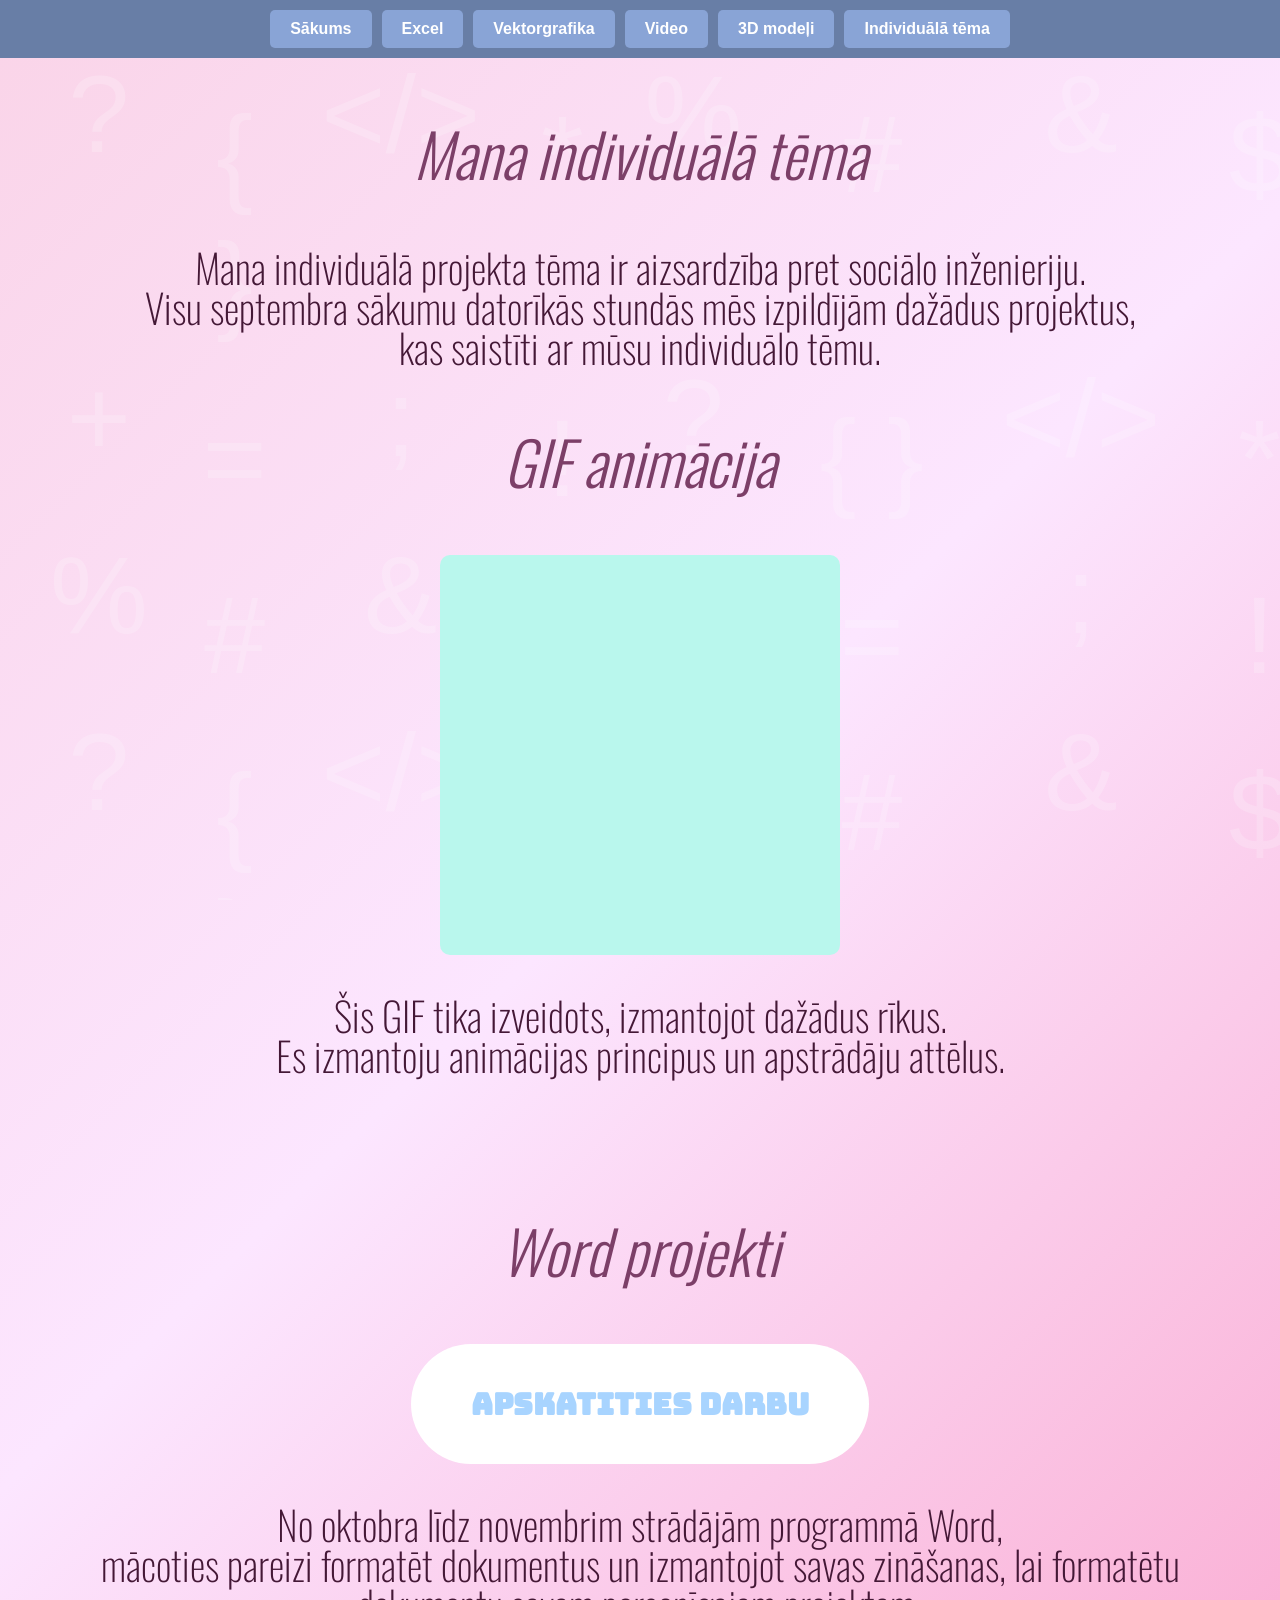
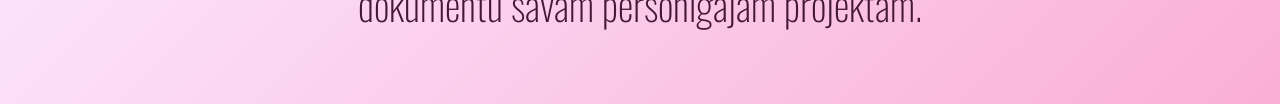
<file: otrais.html>
<!DOCTYPE html>
<html lang="lv">
    <head>
        <meta charset="UTF-8">
        <title>Individuālā tēma</title>
         <link rel="preconnect" href="https://fonts.googleapis.com">
<link rel="preconnect" href="https://fonts.googleapis.com">
<link rel="preconnect" href="https://fonts.gstatic.com" crossorigin>
<link href="https://fonts.googleapis.com/css2?family=Bungee&family=DM+Sans:ital,opsz,wght@0,9..40,100..1000;1,9..40,100..1000&family=Oswald:wght@200..700&display=swap" rel="stylesheet">        
<link rel="preconnect" href="https://fonts.gstatic.com" crossorigin>
<link href="https://fonts.googleapis.com/css2?family=Oswald:wght@200..700&display=swap" rel="stylesheet">
<link rel="preconnect" href="https://fonts.googleapis.com">
<link rel="preconnect" href="https://fonts.gstatic.com" crossorigin>
<link href="https://fonts.googleapis.com/css2?family=DM+Sans:ital,opsz,wght@0,9..40,100..1000;1,9..40,100..1000&family=Oswald:wght@200..700&display=swap" rel="stylesheet">
<link rel="preconnect" href="https://fonts.googleapis.com">
<link rel="preconnect" href="https://fonts.gstatic.com" crossorigin>
<link href="https://fonts.googleapis.com/css2?family=Bungee&family=DM+Sans:ital,opsz,wght@0,9..40,100..1000;1,9..40,100..1000&family=Oswald:wght@200..700&display=swap" rel="stylesheet">
<link rel="stylesheet" href="mansstils.css">
    </head>
    <body>
        <div id="top"></div>
        <div class="bg-grid">
             <span>?</span>
  <span>{ }</span>
  <span>&lt;/&gt;</span>
  <span>*</span>
  <span>%</span>
  <span>#</span>
  <span>&amp;</span>
  <span>$</span>
  <span>+</span>
  <span>=</span>
  <span>;</span>
  <span>!</span>
   <span>?</span>
  <span>{ }</span>
  <span>&lt;/&gt;</span>
  <span>*</span>
  <span>%</span>
  <span>#</span>
  <span>&amp;</span>
  <span>$</span>
  <span>+</span>
  <span>=</span>
  <span>;</span>
  <span>!</span>
   <span>?</span>
  <span>{ }</span>
  <span>&lt;/&gt;</span>
  <span>*</span>
  <span>%</span>
  <span>#</span>
  <span>&amp;</span>
  <span>$</span>
  <span>+</span>
  <span>=</span>
  <span>;</span>
  <span>!</span>
  <span>{ }</span>
  <span>&lt;/&gt;</span>
  <span>*</span>
  <span>%</span>
  <span>#</span>
  <span>&amp;</span>
  <span>$</span>
  <span>+</span>
  <span>=</span>
  <span>;</span>
  <span>!</span>
   <span>?</span>
        </div>
        <nav>
            <ul>
                <li><a href="index.html#top">Sākums</a></li>
                <li><a href="index.html#excel">Excel</a></li>
                <li><a href="index.html#vectorgrafika">Vektorgrafika</a></li>
                <li><a href="index.html#video">Video</a></li>
                <li><a href="index.html#3d">3D modeļi</a></li>
                <li class="dropdown">
            <a href="#">Individuālā tēma </a>
            <ul class="dropdown-menu">
                <li><a href="#gif">GIFs</a></li>
                <li><a href="#word">Word</a></li>
            </ul>
        </li>
            </ul>
        </nav>
        <h2>Mana individuālā tēma</h2>
        <p>Mana individuālā projekta tēma ir aizsardzība pret sociālo inženieriju. 
        <br>Visu septembra sākumu datorīkās stundās mēs izpildījām dažādus projektus, 
        <br>kas saistīti ar mūsu individuālo tēmu.</p>
        <section id="gif">
            <h2>GIF animācija</h2>
            <img src="images/gifs.gif" alt="Mans GIFs"/>
            <p>Šis GIF tika izveidots, izmantojot dažādus rīkus.
            <br>Es izmantoju animācijas principus un apstrādāju attēlus.</p>
    </section>
        <section id="word">
            <div class="main-container">
            <h2>Word projekti</h2>
            <a href="images/wordformatets.docx" target="_blank" class="main-button"> Apskatities darbu
            </a>
            <p>No oktobra līdz novembrim strādājām programmā Word,
                <br>mācoties pareizi formatēt dokumentus un izmantojot savas zināšanas, lai formatētu dokumentu savam personīgajam projektam.</P>
            </div>
    </section>
        
        
        
    </body>
</html>
</file>
<file: mansstils.css>
body{ 
    margin: 0;
    padding: 0;
    box-sizing: border-box;
    font-family: Arial, sans-serif;
    min-height: 100vh;
    background: linear-gradient(135deg,#fad4e8,#fce6ff,#faafd4);
    position: relative;
    opacity: 0;            
    animation: fadeIn 0.3s forwards;
}

@keyframes fadeIn {
  to {
    opacity: 1;
  }
}

h1{
    color: rgb(176,108,153);
    text-align: center;
    font-size: 70px;
    font-family: 'Bungee',sans-serif;
    font-weight: 400;
    font-style: normal;

    
}
h2{
    color: rgb(124,63,104);
    text-align: center;
    font-size: 60px;
    font-family:'Oswald',serif;
    font-weight: 300;
    font-style: oblique;
        
}
h3{  color: rgb(124,63,104);
    text-align: center;
    font-size: 50px;
    font-family:'Oswald',sans-serif;
    font-weight: 200;
    font-style: inherit;
    
}
p{
    font-family: 'Oswald',sans-serif;
    font-weight: 200;
    font-style: normal;
    font-size: 40px;
    line-height: 1.5;
    color: rgb(68,24,54);
    text-align: center;
    line-height:1;
}
a{
    color: lightsteelblue;
    text-decoration:none;
    text-align: center;
}
a:hover {
    color:black;
    text-align: center;
}
img{
    max-width: 400px;
    max-height: 400px;
    display: block;
    margin: 10px auto;
    border-radius: 10px;
    transition: transform 0.3s ease;
}
img:hover {
    transform: scale(1.05);
}
video{
    width: 600px;
    height: auto;
    display: block;
    margin: 10px auto;
    border-radius: 10px;
    transition: transform 0.3s ease;
}
video:hover{
    transform: scale(1.05)
}
nav {
    margin: 0;
    position: sticky;
    top: 0;
    z-index: 100;
}
nav ul{
    margin: 0;
    list-style: none;
    display: flex;
    gap: 10px;
    background-color: #687ea6;
    padding: 10px;
    justify-content: center;
}

nav ul li a {
    margin: 0;
    display: block;
    padding: 10px 20px;
    background-color: #89a4d6;
    color: white;
    text-decoration: none;
    border-radius: 5px;
    font-weight: bold;
    text-align: center;
    transition: o.3s;
   }

nav ul li a:hover {
    background-color: #8495b3;
}
button{
    justify-content: center;
    align-content: center;
    color: rgb(168,212,255);
    border-radius: 40px;
    padding: 20px 40px;
    cursor: pointer;
    border: none;
    align-content: center;
    font-family: "Bungee",sans-serif;
    font-size: 20px;
    display: inline-block;
}

.button-wrapper{
    display: flex;
    justify-content: center;
    padding: 20px 0;
}

.image-row {
    display: flex;
    justify-content: center;
    gap: 15px;
    flex-wrap: wrap;
    transition: transform 0.3s ease;
}
.image-row img{
    width: 400px;
    height: auto;
    border-radius: 10px;
} 
.main-container{
    display: flex;
    flex-direction: column;
    align-items: center;
    justify-content: center;
    text-align: center;
    min-height: 50vh;
    padding: 40px;
}
.main-button{
    display: inline-block;
    font-family: "Bungee",sans-serif;
    font-size: 30px;
    font-weight: bold;
    color: rgb(168,212,255);
    background-color: white;
    border-radius: 60px;
    padding: 40px 60px;
    transition: all 0.4s ease;
    
    
        
}
.main-button:hover {
    transform: scale(1.1);
    box-shadow: 0 10px 25px rgba(0,0,0,0.2);
    color: rgb(57,107,156);
    
}
.main-button:active {
    transform: scale(0.95);
}
section {
    opacity: 0;
    transform: translateY(40px);
    animation: fadeUp 1s ease forwards;
}

@keyframes fadeUp {
    to {
        opacity: 1;
        transform: translateY(0);
    }
}

.dropdown {
    position: relative;
}

.dropdown-menu {
    display: none;
    position: absolute;
    list-style: none;
    padding: 10px;
    margin: 0;
    background-color: #687ea6;
}

.dropdown:hover .dropdown-menu {
    display: block;
}

.dropdown-menu li {
    margin: 5px 0;
}
.dropdown-menu {
    border-radius: 10px;
}

.bg-grid { 
position: fixed; 
inset: 0; 
z-index: -1; 
pointer-events: none; 
display: grid; 
grid-template-columns: repeat(8, 1fr); 
gap: 50px; 
padding: 50px; 
overflow: hidden;
} 
.bg-grid span { 
font-size: 110px; 
color: rgba(255,255,255,0.2); 
text-align: center; 
position: relative; 
animation: floatUp 8s linear infinite;
} 





.bg-grid span:nth-child(even) {
    transform: translateY(40px);
}

@keyframes floatUp {
   0% { transform: translateY(0); }
    100% { transform: translateY(-200%); }
}
html {
    scroll-behavior: smooth;
}
</file>
